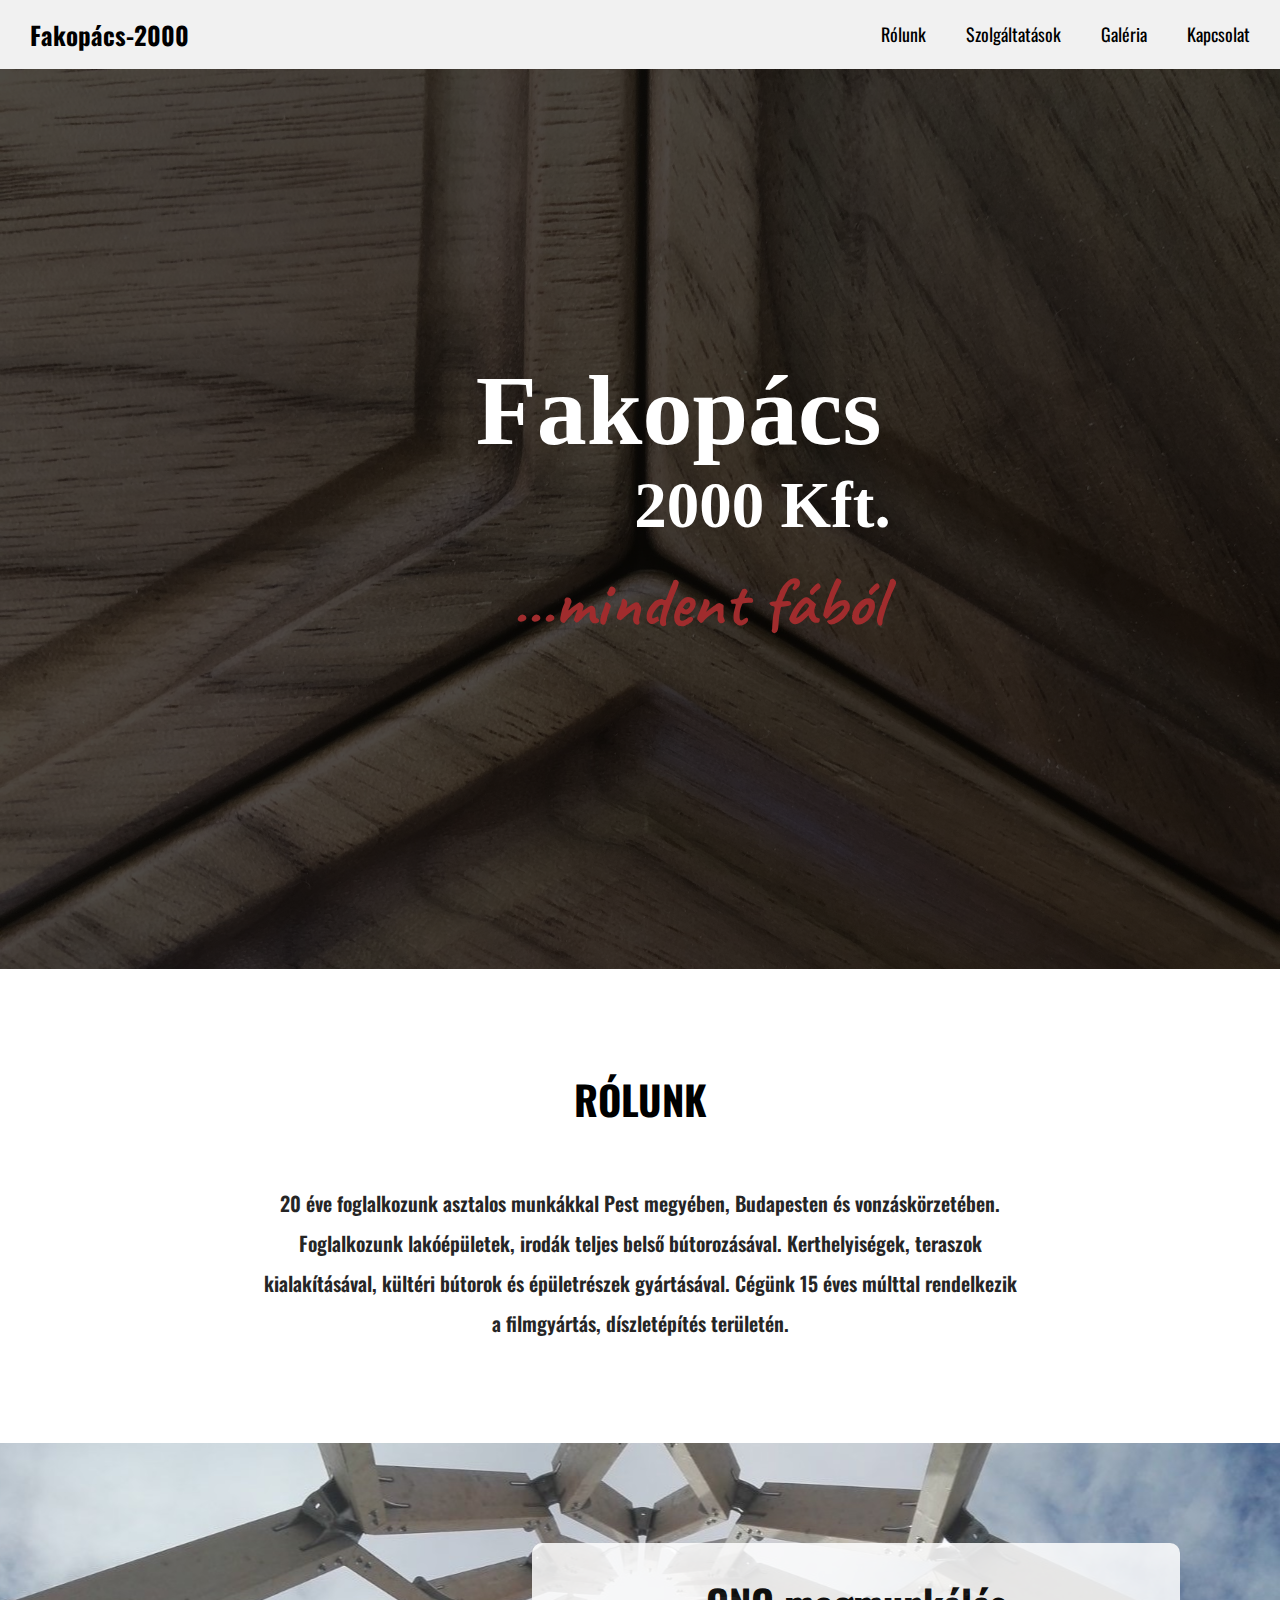
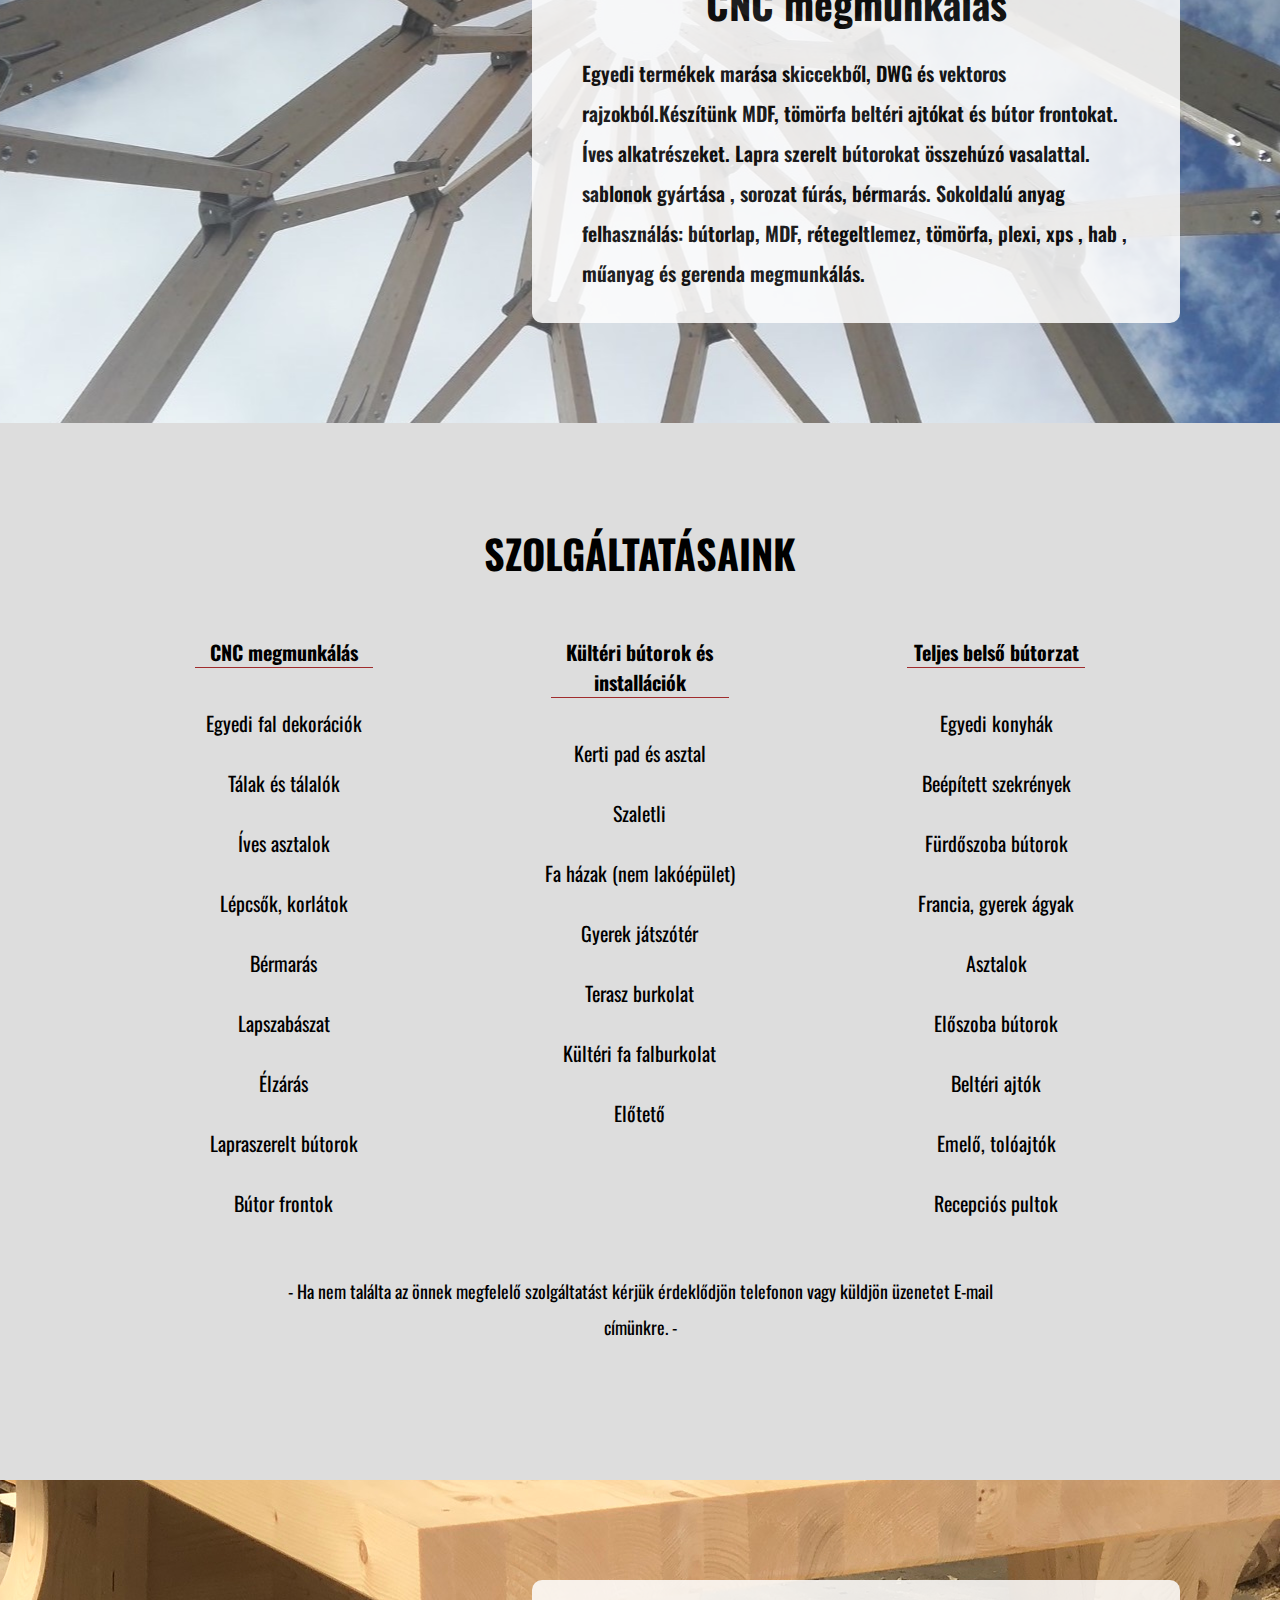
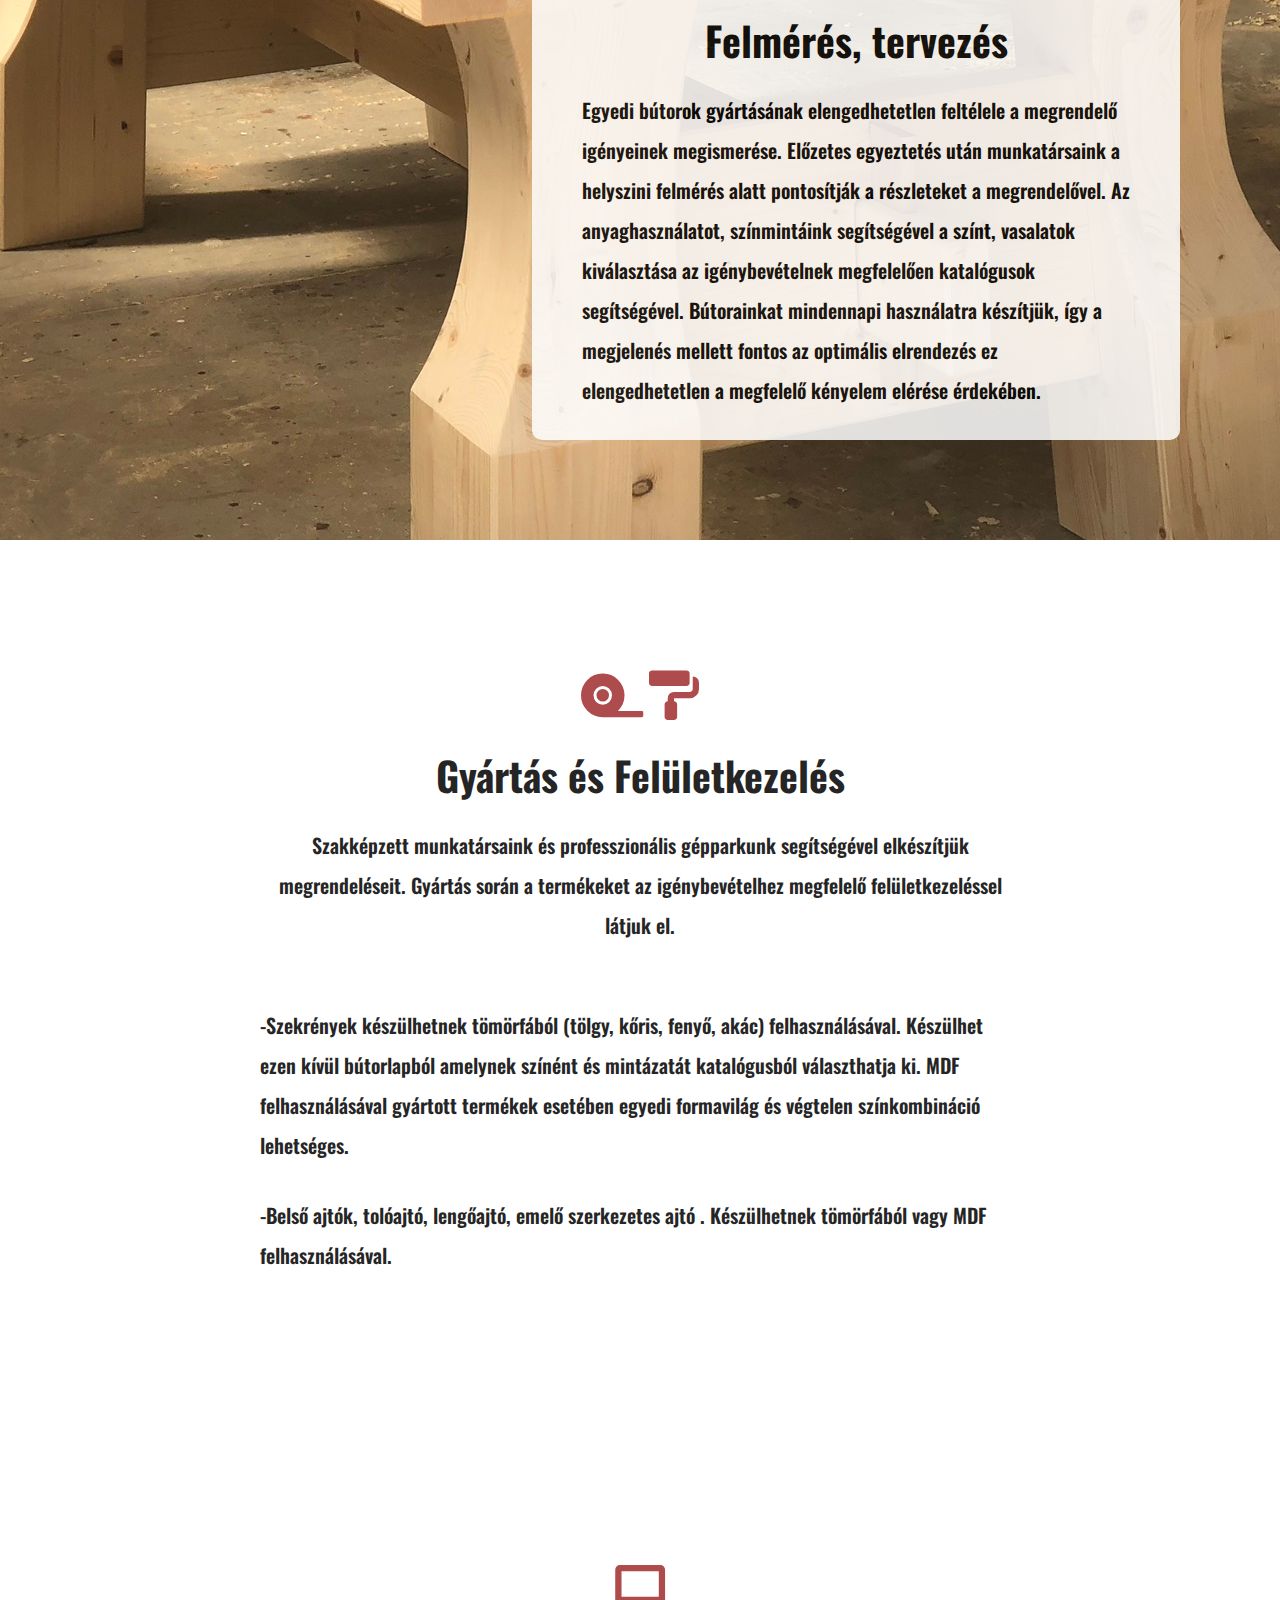
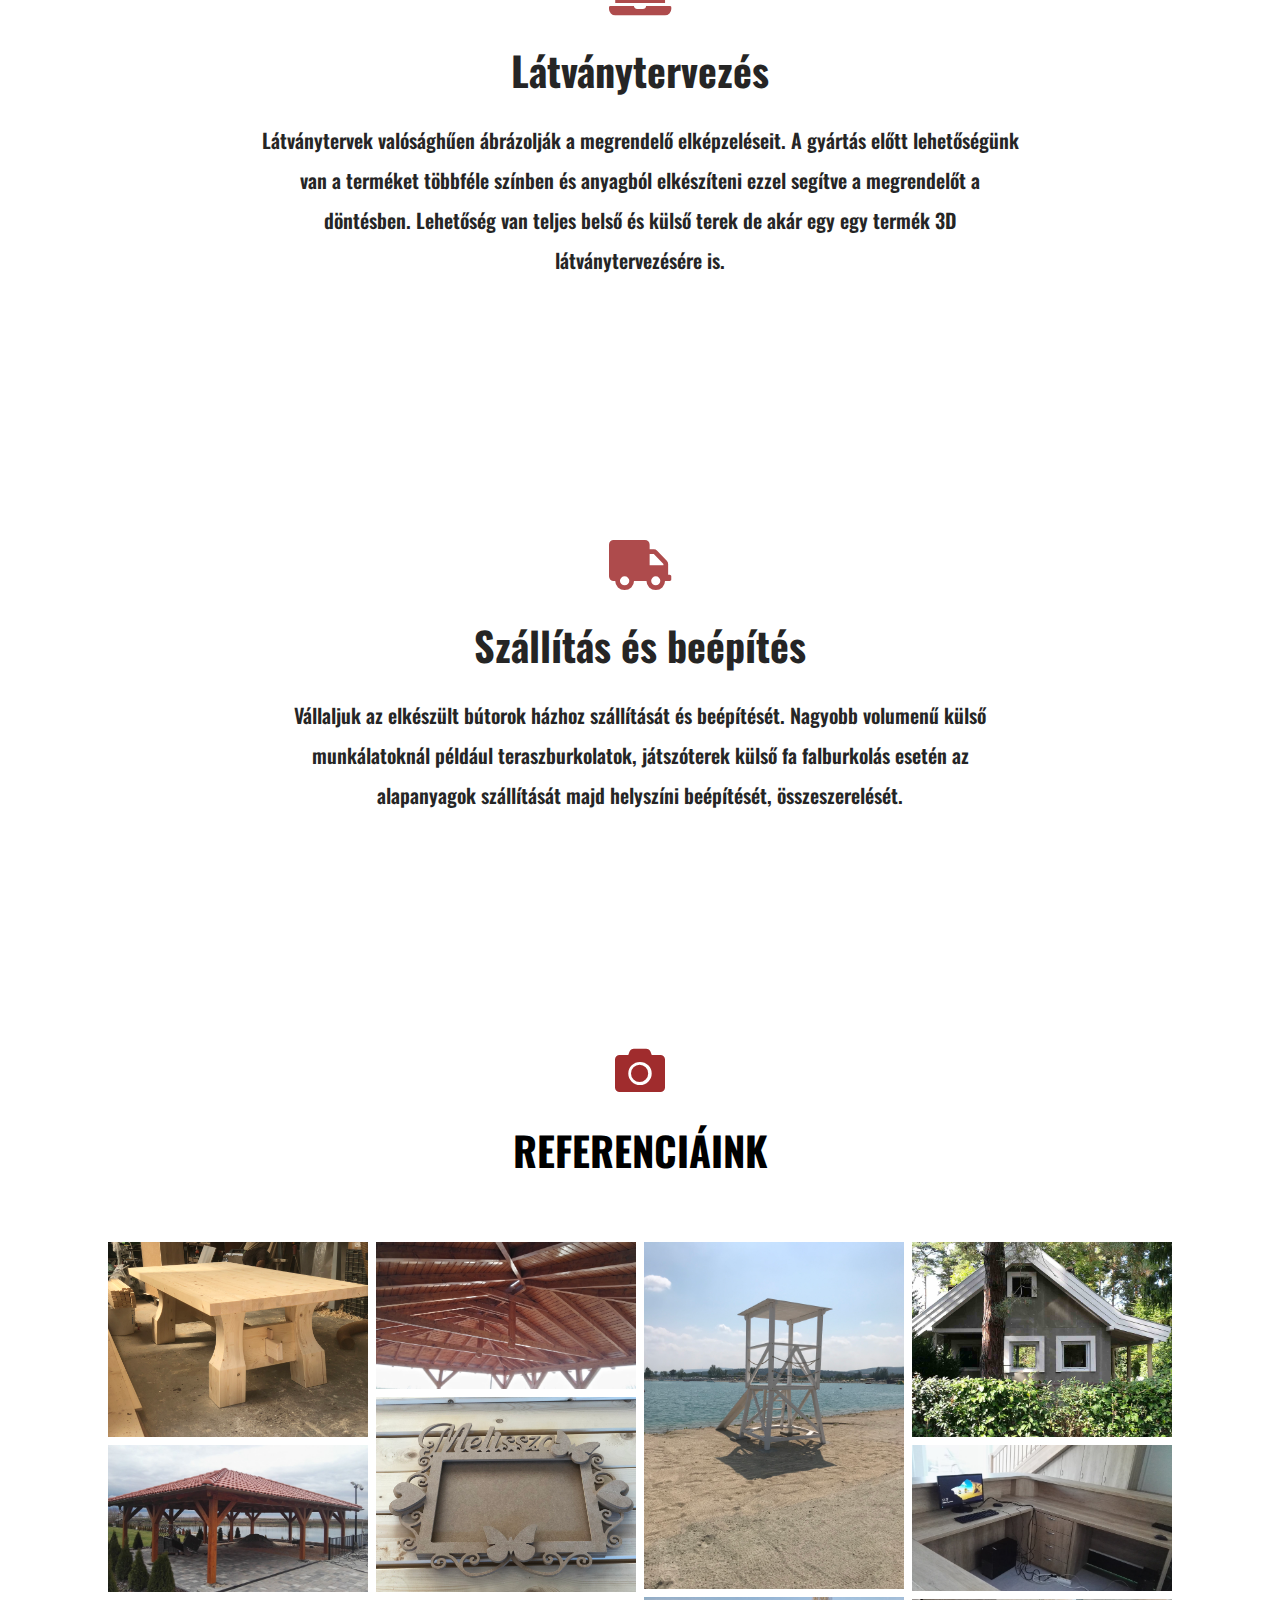
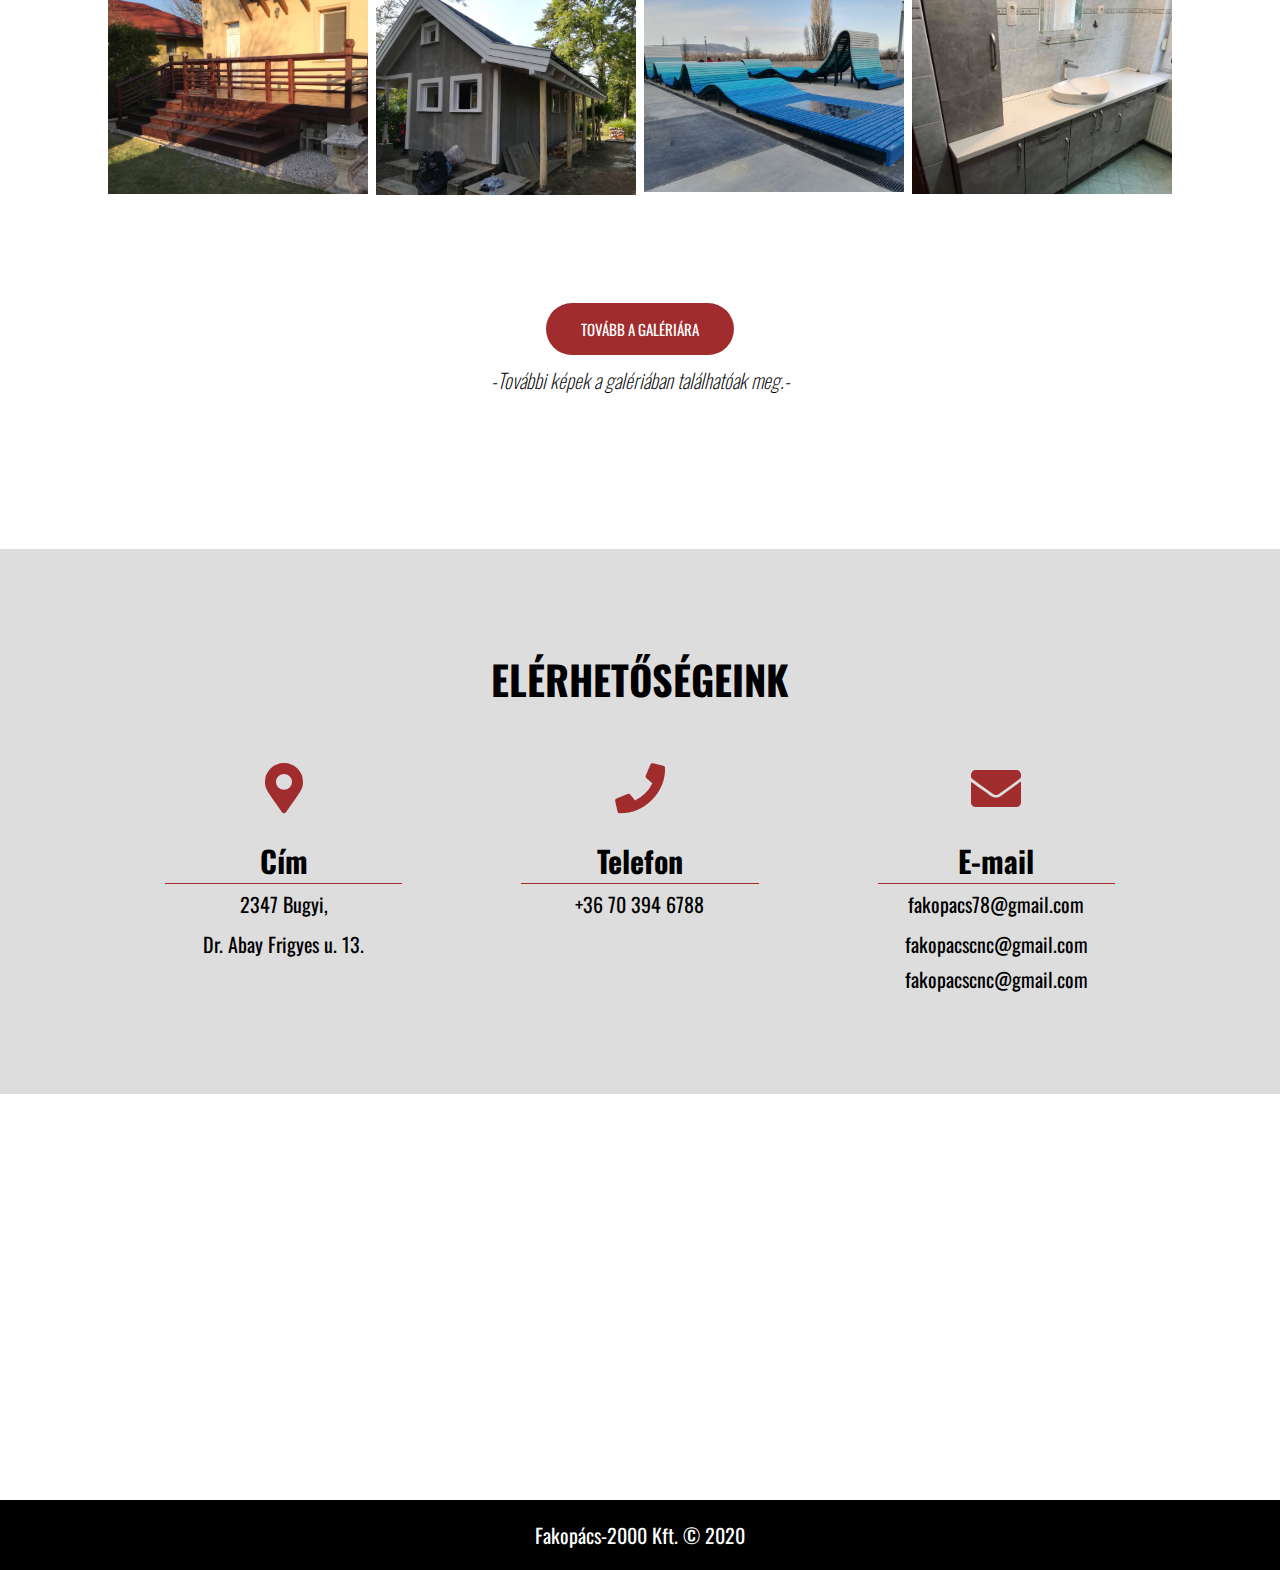
<file: index.html>
<!DOCTYPE html>
<html lang="en">

<head>
  <meta charset="UTF-8">
  <meta name="viewport" content="width=device-width, initial-scale=1.0">
  <link rel="stylesheet" href="css/main.css">
  <link href="https://fonts.googleapis.com/css2?family=Caveat&display=swap" rel="stylesheet">
  <link href="https://fonts.googleapis.com/css2?family=Caveat&family=Oswald:wght@300&family=Roboto:wght@300&display=swap"
    rel="stylesheet">
  <link rel=stylesheet href=https://use.fontawesome.com/releases/v5.8.1/css/all.css>
  <link rel="icon" href="/favicon.jpg" type="image/gif" sizes="16x16">

  <title>Fakopács-2000 Kft. </title>
</head>

<body>


  
  <div class="header">
    <a href="#default" class="logo">Fakopács-2000</a>
    <div class="header-right">
      <a href="#about">Rólunk</a>
      <a href="#services">Szolgáltatások</a>
      <a href="/pages/gallery.html">Galéria</a>
      <a href="#contact">Kapcsolat</a>
    </div>
  </div>
  
 

  <!-- ............................................ -->
 

<section class="banner-area">
  
 
    <div class="banner-img"></div>
    <h1>Fakopács </h1>
    <h2> 2000 Kft.</h2>
    <h3>...mindent fából</h3>
    <!-- <a href="#contact" class="banner-btn">Kapcsolat</a> -->
    
  </section>
  
 
  
  <!-- ............................................ -->
  
  
  
  
  <section class="about" id="about">
    <h4 class="section-title"> Rólunk</h4>
    <ul class="about-content">
      <li>
        <i class=""></i>
        
        <p>20 éve foglalkozunk asztalos munkákkal Pest megyében, Budapesten és vonzáskörzetében. Foglalkozunk lakóépületek, irodák teljes belső bútorozásával.
          Kerthelyiségek, teraszok kialakításával, kültéri bútorok és épületrészek gyártásával.
          Cégünk 15 éves múlttal rendelkezik a filmgyártás, díszletépítés területén.
        </li>

      


    </ul>
  </section>


<!-- ............................................ -->

<section class="cnc-area" id="cnc">

  <ul class="cnc-content">
    <li>
      <i class=""></i>
      <h4>CNC megmunkálás</h4>
      <p>Egyedi termékek marása skiccekből, DWG és vektoros rajzokból.Készítünk MDF, tömörfa beltéri ajtókat és bútor frontokat. Íves alkatrészeket. Lapra szerelt bútorokat összehúzó vasalattal. sablonok gyártása , sorozat fúrás, bérmarás. 
        Sokoldalú anyag felhasználás: bútorlap, MDF, rétegeltlemez, tömörfa, plexi, xps , hab , műanyag és gerenda megmunkálás. 
    </li>


  </ul>
</section>

  <!-- ............................................ -->
  



  <section class="services-area" id="services">
    <h3 class="section-title">Szolgáltatásaink</h3>
    <ul class="services-content">
      <li>
        <i class=""></i>
        <h4>CNC megmunkálás</h4>
        
        <p>Egyedi fal dekorációk</p>
        <p>Tálak és tálalók</p>
        <p>Íves asztalok</p>
        <p>Lépcsők, korlátok</p>
        <p>Bérmarás</p>
        <p>Lapszabászat</p>
        <p>Élzárás</p>
        <p>Lapraszerelt bútorok</p>
        <p>Bútor frontok</p>

      </li>
      
      <li>
        <i class=""></i>
        <h4>Kültéri bútorok és installációk</h4>
        <p>Kerti pad és asztal</p>
        <p>Szaletli</p>
        <p>Fa házak (nem lakóépület)</p>
        <p>Gyerek játszótér</p>
        <p>Terasz burkolat</p>
        <p>Kültéri fa falburkolat</p>
        <p>Előtető</p>


      </li>
      <li>
        <i class=""></i>
        <h4>Teljes belső bútorzat</h4>
        <p>Egyedi konyhák</p>
        <p>Beépített szekrények</p>
        <p>Fürdőszoba bútorok</p>
        <p>Francia, gyerek ágyak</p>
        <p>Asztalok</p>
        <p>Előszoba bútorok</p>
        <p>Beltéri ajtók</p>
        <p>Emelő, tolóajtók</p>
        <p>Recepciós pultok</p>

      </li>
    </ul>

    <p>- Ha nem találta az önnek megfelelő szolgáltatást kérjük érdeklődjön telefonon vagy küldjön üzenetet <a href="#contact">E-mail</a> címünkre. -</p>
      
  </section>

  <!-- ............................................ -->


  <section class="felmeres-area" id="felmeres">

    <ul class="felmeres-content">
      <li>
        <i class=""></i>
        <h4>Felmérés, tervezés</h4>
        <p>Egyedi bútorok gyártásának elengedhetetlen feltélele a megrendelő igényeinek megismerése. Előzetes egyeztetés
          után munkatársaink
          a helyszini felmérés alatt pontosítják a részleteket a megrendelővel. Az anyaghasználatot, színmintáink
          segítségével a színt,
          vasalatok kiválasztása az igénybevételnek megfelelően katalógusok segítségével. Bútorainkat mindennapi
          használatra készítjük, így
          a megjelenés mellett fontos az optimális elrendezés ez elengedhetetlen a megfelelő kényelem elérése érdekében.
        </p>
      </li>


    </ul>
  </section>


  <!-- ............................................ -->

  <section class="felmeres2-area">

    <ul class="felmeres2-content">
      <li>
        <i class="fas fa-tape"></i>
        <i class="fas fa-paint-roller"></i>
        <h4>Gyártás és Felületkezelés</h4>
        <p>Szakképzett munkatársaink és professzionális gépparkunk segítségével elkészítjük megrendeléseit.
          Gyártás során a termékeket az igénybevételhez megfelelő felületkezeléssel látjuk el.
      </li>
      <li class="felsorolas">
        <p>-Szekrények készülhetnek  tömörfából (tölgy, kőris, fenyő, akác) felhasználásával. Készülhet ezen kívül bútorlapból  amelynek színént és
          mintázatát katalógusból választhatja ki. MDF felhasználásával gyártott termékek esetében egyedi formavilág és végtelen színkombináció lehetséges.</p>

        <p>-Belső ajtók, tolóajtó, lengőajtó, emelő szerkezetes ajtó . Készülhetnek tömörfából vagy MDF felhasználásával. </p>

        <p> </p>

      </li>


    </ul>
  </section>

  

  <!-- ............................................ -->

  <section class="felmeres2-area">

    <ul class="felmeres2-content">
      <li>
        <i class="fa fa-laptop"></i>
        <h4>Látványtervezés</h4>
        <p>Látványtervek valósághűen ábrázolják a megrendelő elképzeléseit. A gyártás előtt lehetőségünk van a terméket
          többféle színben és
          anyagból elkészíteni ezzel segítve a megrendelőt a döntésben. Lehetőség van teljes belső és külső terek de
          akár egy egy termék 3D
          látványtervezésére is.


          <!-- <a href="/pages/latvanyterv.html" class="banner-btn">Továbbiak</a>  -->

      </li>

      
    </ul>


  </section>

  <!-- ............................................ -->

  <section class="felmeres2-area">

    <ul class="felmeres2-content">
      <li>
        <i class="fas fa-truck"></i>
        <h4>Szállítás és beépítés</h4>
        <p>Vállaljuk az elkészült bútorok házhoz szállítását és beépítését. Nagyobb volumenű külső munkálatoknál például
          teraszburkolatok,
          játszóterek külső fa falburkolás esetén az alapanyagok szállítását majd helyszíni beépítését, összeszerelését.
      </li>


    </ul>
  </section>

  <!-- ............................................ -->




  <section class="gallery" id="gallery">
    <i class="fas fa-camera"></i>
    <h3 class="section-title">Referenciáink</h3>

    <div class="row">
      <div class="column">
        <img src="/img/fenyö_asztal.JPEG" style="width:100%" alt="">
        <img src="/img/szaletli1.JPG" style="width:100%" alt="">
        <img src="/img/terasz_2.JPG" style="width:100%" alt="">

      </div>
      <div class="column">
        <img src="/img/szaletli.JPG" style="width:100%" alt="">
        <img src="/img/fal_dekoracio.JPEG" style="width:100%" alt="">
        <img src="/img/elötetö.JPG" style="width:100%" alt="">

      </div>
      <div class="column">
        <img src="img/elsösegely_torony.jpg" style="width:100%" alt="">
        <img src="/img/fa_külter_hullam.JPG" style="width:100%" alt="">

      </div>
      <div class="column">
        <img src="/img/tetö.JPG" style="width:100%" alt="">
        <img src="/img/iroda_pult.JPG" style="width:100%" alt="">
        <img src="/img/fürdőszoba.JPG" style="width:100%" alt="">
        

      </div>
    </div>
    <a href="/pages/gallery.html" class="banner-btn">Tovább a galériára</a>
    <h6>-További képek a galériában találhatóak meg.- </h6>


  </section>


  <!-- ............................................ -->

  <section class="contact-area" id="contact">
    <h3 class="section-title">Elérhetőségeink</h3>
    <ul class="contact-content">
      <li>
        <i class="fas fa-map-marker-alt"></i>
        <h2>Cím</h2>
        <p> 2347 Bugyi, <br>Dr. Abay Frigyes u. 13.</p>
      </li>
      <li>
        <i class="fas fa-phone"></i>
        <h2>Telefon</h2>
        <p>+36 70 394 6788<br></p>
      </li>
      <li>
        <i class="fas fa-envelope"></i>
        <h2>E-mail</h2>
        <p>fakopacs78@gmail.com <br>fakopacscnc@gmail.com</p>
        <a href="fakopacscnc@gmail.com">fakopacscnc@gmail.com</a>
      </li>
    </ul>
  </section>




  <!--.............. térkép .................-->
  <iframe
    src="https://www.google.com/maps/embed?pb=!1m18!1m12!1m3!1d21676.686966877187!2d19.1712282!3d47.22468490000001!2m3!1f0!2f0!3f0!3m2!1i1024!2i768!4f13.1!3m3!1m2!1s0x0%3A0xe1285266762d83e9!2sFakop%C3%A1cs-2000%20Kft.!5e0!3m2!1shu!2shu!4v1593419200685!5m2!1shu!2shu"></iframe>





  <!--.............. footer ...............-->

  <footer>
    <p>Fakopács-2000 Kft. &copy; 2020 </p>
  </footer>


  
</body>

</html>
</file>
<file: css/main.css>
*{
  margin: 0px;
  padding: 0px;
  box-sizing: border-box;
}
html{
  scroll-behavior: smooth;
}

body{
  font-family: 'Oswald', sans-serif;
  font-size: 20px;
}

ul,nav{
  list-style: none;

}





a{
  text-decoration: none;
  cursor: pointer;
  color: inherit;

}

/*........................Logo.............................*/


.logo-area img {
  width: 20%;
  left: 50%;
  top: 0;
  content: "";
}

/*.....................................................*/

.header {
  overflow: hidden;
  background-color: #f1f1f1;
  padding: 10px 10px;
}

.header a {
  float: left;
  color: black;
  text-align: center;
  padding: 12px 20px;
  text-decoration: none;
  font-size: 18px; 
  line-height: 25px;
  border-radius: 4px;
}




.header a.logo {
  font-size: 25px;
  font-weight: bold;
}

.header a:hover {
  background-color: #ddd;
  color: black;
  
}

.header a.active {
  background-color: dodgerblue;
  color: white;
}

.header-right {
  float: right;
}

@media screen and (max-width: 500px) {
  .header a {
    float: none;
    display: block;
    text-align: center;
    border-bottom: 1px solid #000;
    border-radius: 0px;
    
  }
  
  
  .header-right {
    float: none;
  }
}


/* ..........................Banner area...............................*/

section {

  display: flex;
  flex-direction: column;
  align-items: center;
  padding: 100px 100px;
}

@media(max-width: 1000px){
  section{
    padding: 100px 50px;
  }
}
@media(max-width: 600px){
  section{
    padding: 125px 2px ;
  }
}
section p {
  max-width: 800px;
  text-align: center;
  margin-bottom: 35px;
  padding: 0 20px;
  line-height:2;
  
}

.banner-area {
  position: relative;
  justify-content: center;
  min-height: 100vh;
  color: #fff;
  text-align: center;

}


.banner-area .banner-img {
  background-image: url(../img/fökep.JPEG);
  position: absolute;
  top: 0; 
  left: 0;
  width: 100%;
  height: 100%;
  background-size: cover;
  z-index: -1;

}

.banner-area .banner-img:after{
  content: '';
  position: absolute;
  top: 0;
  left: 0;
  width: 100%;
  height: 100%;
  background-color: #000;
  opacity: .7;

}

.banner-area h1 {
  margin-bottom: 0px;
  font-size: 100px;
  font-family: 'Times New Roman', Times, serif;
  margin-left: 77px;
  

}

.banner-area h2 {
  margin-bottom: 15px;
  font-size: 65px;
  font-family: 'Times New Roman', Times, serif;
  margin-left: 245px;
  

}


.banner-area h3 {
  margin-bottom: 40px;
  font-family: 'Caveat';
  font-size: 70px;
  margin-left: 115px;
  color: #a02c2d;


}

.banner-area a.banner-btn{
  padding: 15px 35px;
  background: #a02c2d;
  border-radius: 50px;
  text-transform: uppercase;
  font-size: 15px;
}

@media(max-width:800px) {
  .banner-area{
    min-height: 600px;
  }
  .banner-area h1 {
    font-size: 64px;
  }
  .banner-area h2 {
    font-size: 40px;
    margin-left:200px;
  }

  .banner-area h3{
    font-size: 40px;
    margin-left:120px;
  }
  .banner-area a.banner-btn{
    padding: 7px 10px;
  }
}

@media(max-width:422px) {
  .banner-area{
    min-height: 600px;
  }
  .banner-area h1 {
    font-size: 64px;
    margin-left: 1px;
  }
  .banner-area h2 {
    font-size: 40px;
    margin-left:105px;
  }

  .banner-area h3{
    font-size: 35px;
    margin-left:70px;
  }
  .banner-area a.banner-btn{
    padding: 7px 10px;
  }
}



/*.................................About area..................................... */



.section-title{
  text-transform: uppercase;
  font-size: 40px;
  margin-bottom: 5%;
  }


  .about{
    
   background-color: #fff;
    
     
   }
   
   
   
   
   .about-content li {
     padding: 0px;
     padding-bottom: 0px;
     flex-basis: 100%;
     text-align: center;
     background-color: #fff;
     opacity: 0.85;
    
   
   }
   
   .about-content li i{
     font-size: 50px;
     color: #a02c2d;
     margin-bottom: 25px;
   }
   .about-content li h4{
     font-size: 20px;
     margin-bottom: 25px;
   
   }
   .about-content li h4{
     margin: 0;
     text-align: center;
     color: #000;
     font-size: 50px;
     padding-bottom: 20px;
   }
   
   .about-content li p{
     margin: 0;
     text-align: center;
     color: #000;
     font-size: 20px;
     font-weight: 600;
   
     
   }
   
   @media (max-width:1000px) {
     .about-content li {
       flex-basis: 100%;
       margin-bottom: 65px;
   
   
     }
     .about-content li:last-child{
       margin-bottom: 0;
   
     }
     .about-content li p{
       padding: 0;
     }
   }








/*..................................Service area.......................................*/

#services{
  background: #ddd;

}

ul.services-content {
  width: 100%;
  display: flex;
  flex-wrap: wrap;
  justify-content: center;
}
.services-content li {
  padding: 0 30px;
  flex-basis: 33%;
  text-align: center;
  

}

.services-content li i{
  font-size: 50px;
  color: #a02c2d;
  margin-bottom: 25px;
}
.services-content li h4{
  font-size: 20px;
  margin-bottom: 25px;
  border-bottom: 1px solid #a02c2d;
  margin-left: 20%;
  margin-right: 20%;

}
.services-content li p{
  margin: 0;
  line-height:3;
  font-size: 20px;
}

@media (max-width:1000px) {
  .services-content li {
    flex-basis: 100%;
    margin-bottom: 65px;


  }
  .services-content li:last-child{
    margin-bottom: 0;

  }
  .services-content li p{
    padding: 0;
  }
}

.services-area p {
 font-size: 18px;
 margin-top: 40px;
 
}

/*.....................................................Felmeres.....................*/

#felmeres{
  background-image: url(/img/fenyö_asztal.JPEG);
background-position: center;
background-repeat: no-repeat;

  

}

ul.felmeres-content {
  width: 100%;
  display: flex;
  flex-wrap: wrap;
  justify-content: right;
}


.felmeres-content li {
  padding: 30px;
  padding-bottom: 30px;
  flex-basis: 60%;
  text-align: center;
  background-color: #fff;
  opacity: 0.85;
  border-radius: 10px;
  

}

.felmeres-content :hover{
 opacity: 1;

}

.felmeres-content li i{
  font-size: 50px;
  color: #a02c2d;
  margin-bottom: 25px;
}
.felmeres-content li h4{
  font-size: 20px;
  margin-bottom: 25px;

}
.felmeres-content li h4{
  margin: 0;
  text-align: center;
  color: #000;
  font-size: 40px;
  padding-bottom: 20px;
}

.felmeres-content li p{
  margin: 0;
  text-align: left;
  color: #000;
  font-size: 20px;
  font-weight: 600;
  

  
}

@media (max-width:1000px) {
  .felmeres-content li {
    flex-basis: 100%;
    margin-bottom: 65px;


  }
  .felmeres-content li:last-child{
    margin-bottom: 0;

  }
  .felmeres-content li p{
    padding: 0;
  }
}


/*............................................Felmeres2......................*/

#felmeres2{
 background-color: #fff;
 
  
}




.felmeres2-content li {
  padding: 30px;
  padding-bottom: 30px;
  flex-basis: 100%;
  text-align: center;
  background-color: #fff;
  opacity: 0.85;
 

}

.felmeres2-content li i{
  font-size: 50px;
  color: #a02c2d;
  margin-bottom: 25px;
  
}
.felmeres2-content li h4{
  font-size: 20px;
  margin-bottom: 25px;

}
.felmeres2-content li h4{
  margin: 0;
  text-align: center;
  color: #000;
  font-size: 40px;
  padding-bottom: 20px;
}

.felmeres2-content li p{
  margin: 0;
  text-align: center;
  color: #000;
  font-size: 20px;
  font-weight: 600;

  
}

@media (max-width:1000px) {
  .felmeres2-content li {
    flex-basis: 100%;
    margin-bottom: 0px;


  }
  .felmeres2-content li:last-child{
    margin-bottom: 0;

  }
  .felmeres2-content li p{
    padding: 0;
  }
}

.felmeres2-area a.banner-btn {
  text-transform: uppercase;
  font-size: 15px;
  color: #a02c2d;
  margin-top: 10%;
  border-bottom: 1px solid #a02c2d;
 }

 .felmeres2-content li.felsorolas p{
   text-align: left;
   margin-bottom: 30px;
 }

/*.........................cnc............................*/

#cnc{
  background-image: url(/img/facnc.JPG);
background-position: center;
width: 100%;
background-repeat: no-repeat;
  

}

ul.cnc-content {
  width: 100%;
  display: flex;
  flex-wrap: wrap;
  justify-content: right;
}


.cnc-content li {
  padding: 30px;
  padding-bottom: 30px;
  flex-basis: 60%;
  text-align: center;
  background-color: #fff;
  opacity: 0.85;
  border-radius: 10px;
  

}

.cnc-content :hover{
 opacity: 1;

}

.cnc-content li i{
  font-size: 50px;
  color: #a02c2d;
  margin-bottom: 25px;
}
.cnc-content li h4{
  font-size: 20px;
  margin-bottom: 25px;

}
.cnc-content li h4{
  margin: 0;
  text-align: center;
  color: #000;
  font-size: 40px;
  padding-bottom: 20px;
}

.cnc-content li p{
  margin: 0;
  text-align: left;
  color: #000;
  font-size: 20px;
  font-weight: 600;

  
}

@media (max-width:1000px) {
  .cnc-content li {
    flex-basis: 100%;
    margin-bottom: 65px;


  }
  .cnc-content li:last-child{
    margin-bottom: 0;

  }
  .cnc-content li p{
    padding: 0;
  }
}



/*.......................Gallery....................................*/

.gallery i{
  font-size: 50px;
  color: #a02c2d;
  margin-bottom: 25px;
}

.gallery h6{
  font-size: 20px;
  margin-bottom: 5%;
  font-weight: 100;
  
  
}

.row {
  display: -ms-flexbox; /* IE10 */
  display: flex;
  -ms-flex-wrap: wrap; /* IE10 */
  flex-wrap: wrap;
  padding: 0 4px;
 
}

.column {
  -ms-flex: 25%; /* IE10 */
  flex: 25%;
  max-width: 25%;
  padding: 0 4px;
}

.column img {
  margin-top: 8px;
  vertical-align: middle;
  width: 100%;
}


@media screen and (max-width: 800px) {
  .column {
    -ms-flex: 50%;
    flex: 50%;
    max-width: 50%;
  }
}


@media screen and (max-width: 600px) {
  .column {
    -ms-flex: 100%;
    flex: 100%;
    max-width: 100%;
  }
}






.gallery a.banner-btn{
  padding: 15px 35px;
  background: #a02c2d;
  border-radius: 50px;
  text-transform: uppercase;
  font-size: 15px;
  color: #fff;
  margin-top: 10%;
 
}



.gallery h6 {
  font-style: italic;
  margin-top: 10px;
}



/*.................................contact area...........................................*/

#contact{
  background: #ddd;


}

.contact-content h2 {
  border-bottom: 1px solid #a02c2d;
  margin-left: 10%;
  margin-right: 10%;
}

ul.contact-content{
  width: 100%;
  display: flex;
  flex-wrap: wrap;
  justify-content: center;

}

.contact-content li{
  padding: 0 30px;
  flex-basis: 33%;
  text-align: center;

}

.contact-content li i{
  font-size: 50px;
  color:#a02c2d;
margin-bottom: 25px;

}

.contact-content li p{
  margin: 0;
  font-size: 20px;


}

@media(max-width: 1000px){
  .contact-content li {
    flex-basis: 100%;
    margin-bottom: 65px;

  }
  .contact-content li:last-child{
    margin-bottom: 0;

  }
  .contact-content li p{
    padding: 0;

  }


}
/*.......................Footer................................*/


footer{
  display: flex;
  flex-direction: column;
  align-items: center;
  text-align: center;
  color: #fff;
  background-color: #000;
  padding: 20px 0;
}


iframe {
  width: 100%;
  height: 400px ;
  border: 0px;
  
}
</file>
